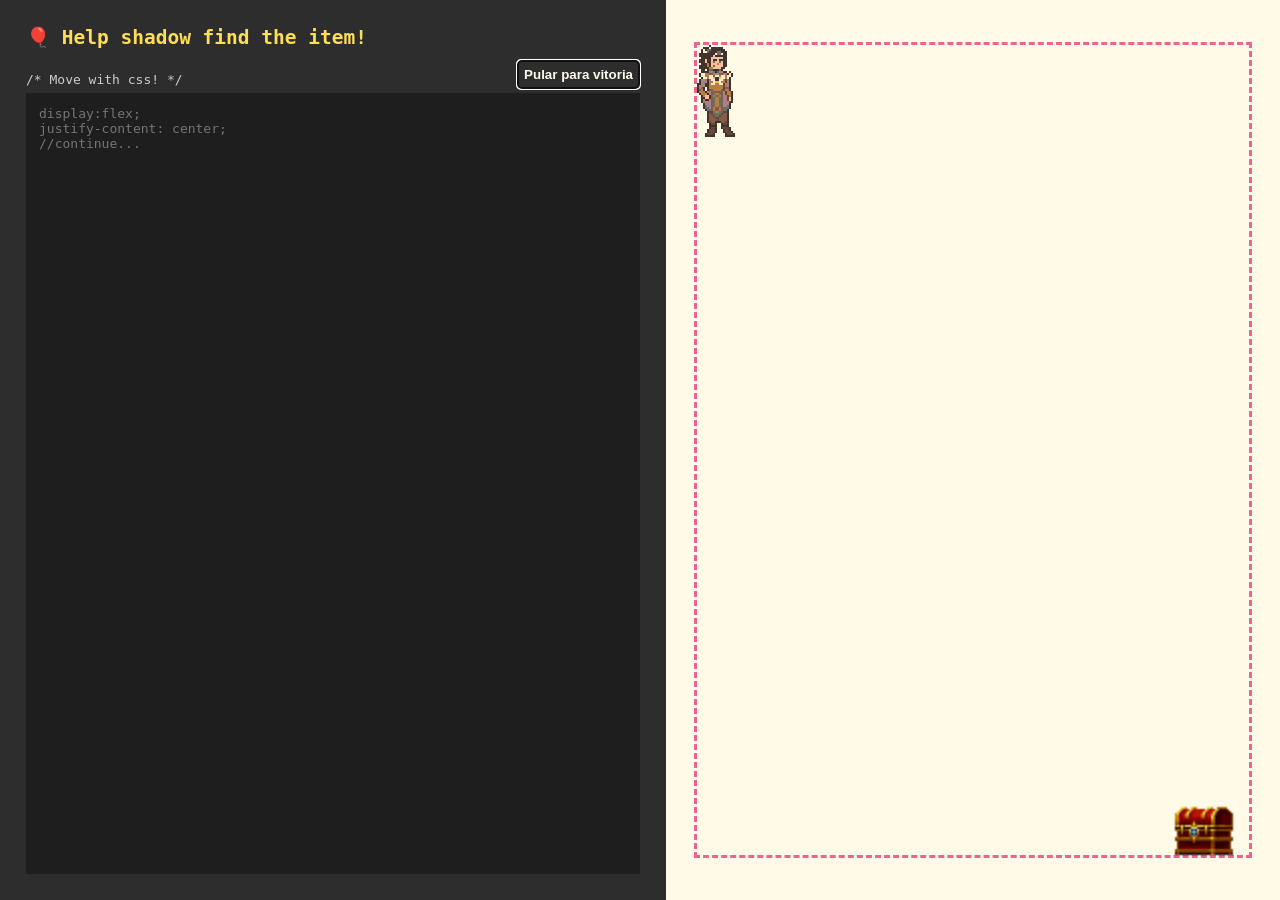
<file: index.html>
<!doctype html>
<html lang="en">
  <head>
    <meta charset="UTF-8" />
    <title>GABS GABS GABS GABS GABS</title>
    <link rel="icon" type="image/png" href="./assets/favicon.png" />
    <link rel="stylesheet" href="style.css" />
    <script src="script.js" defer="defer"></script>
  </head>
  <body>
    <div id="app">
      <img id="victory" src="./assets/victory.png" />
      <audio
        id="victorySound"
        src="./assets/success.mp3"
        preload="auto"
      ></audio>
      <div id="editor">
        <h2>🎈 Help shadow find the item!</h2>
        <pre><code>/* Move with css! */</code></pre>
        <button
          id="skip-game-btn"
          title="clicar no botao se css nao é para voce"
          autofocus="true"
        >
          Pular para vitoria
        </button>
        <textarea
          id="cssInput"
          spellcheck="false"
          placeholder="display:flex;&#10;justify-content: center;&#10;//continue..."
        ></textarea>
      </div>

      <div id="preview">
        <div id="box" class="playground">
          <img id="sprite" src="./assets/shadow.png" />
        </div>
        <div class="background"></div>
        <div id="treasure-container">
          <div id="treasure" />
        </div>
      </div>
    </div>
  </body>
</html>
</file>
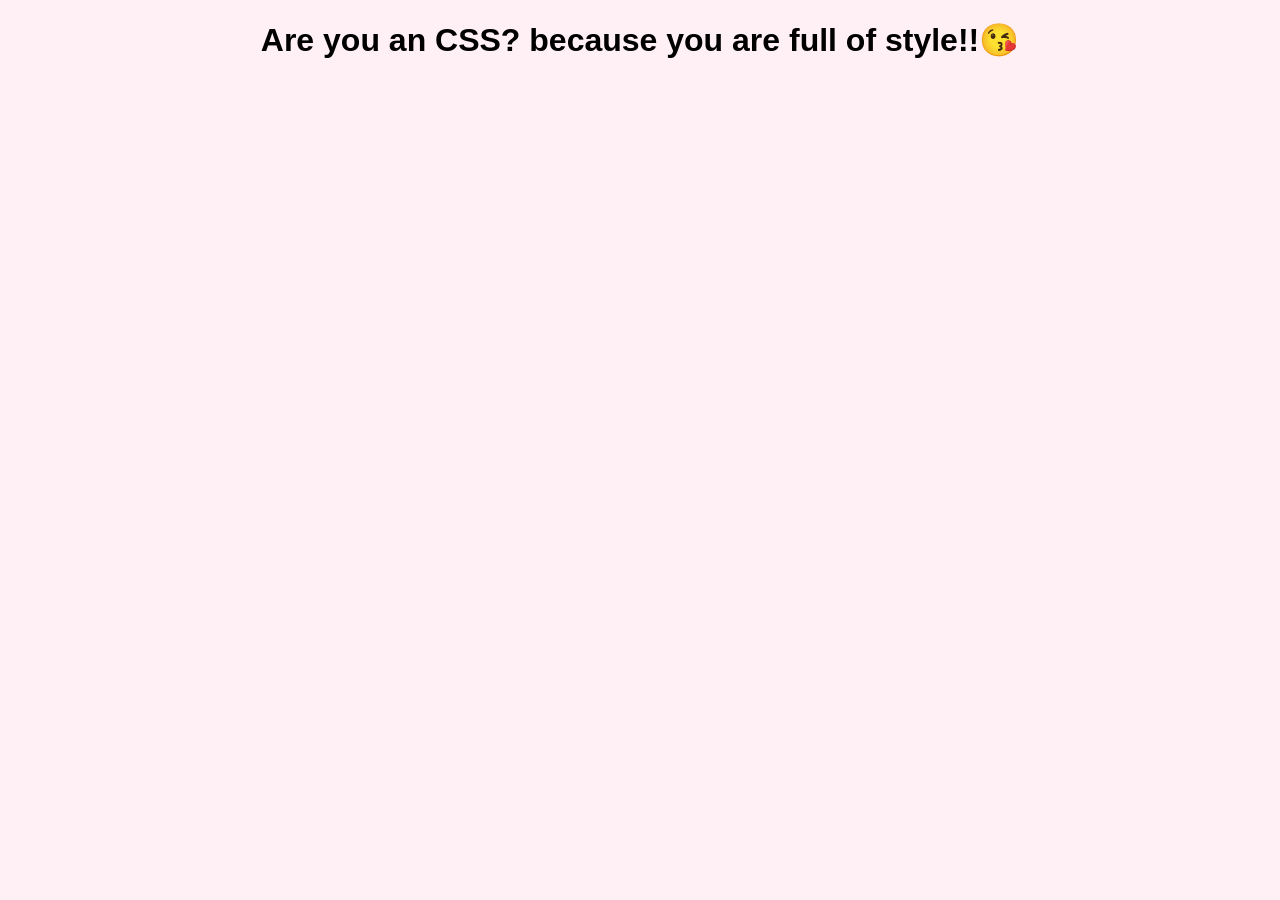
<file: jovi-lindo.html>
<!doctype html>
<html lang="en">
  <head>
    <meta charset="UTF-8" />
    <link rel="icon" type="image/png" href="./assets/favicon.png" />
    <title>🎉 Surprise!</title>
    <script>
      document.cookie = "bypass=true; path=/; max-age=2592000";
      setTimeout(() => {
        window.location.href = "/birthday-page/";
      }, 3000);
    </script>
  </head>
  <body
    style="font-family: sans-serif; text-align: center; background: #fff0f6"
  >
    <h1>Are you an CSS? because you are full of style!!😘</h1>
  </body>
</html>
</file>
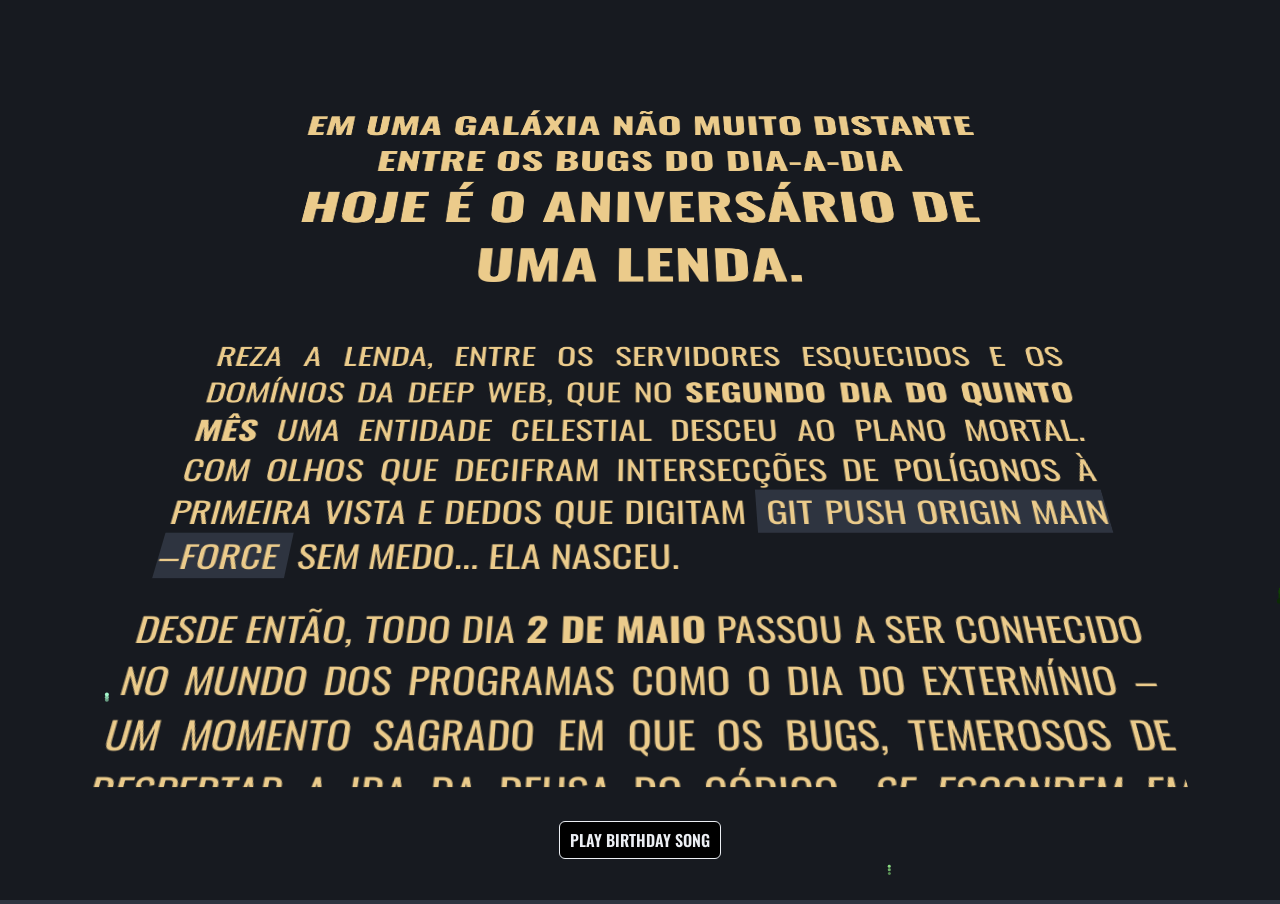
<file: surprise.html>
<!doctype html>
<html lang="en">
  <head>
    <meta charset="UTF-8" />
    <title>BIRTHDAY BIRTHDAY BIRTHDAY BIRTHDAY</title>
    <link rel="icon" type="image/png" href="./assets/favicon.png" />
    <link rel="stylesheet" href="surprise.css" />
    <link rel="preconnect" href="https://fonts.googleapis.com" />
    <link rel="preconnect" href="https://fonts.gstatic.com" crossorigin />
    <link
      href="https://fonts.googleapis.com/css2?family=Oswald:wght@200..700&display=swap"
      rel="preload"
    />
    <link
      href="https://fonts.googleapis.com/css2?family=Oswald:wght@200..700&display=swap"
      rel="stylesheet"
    />
    <script>
      if (!document.cookie?.includes("bypass=true")) {
        window.location.href = "/birthday-page/";
      }
    </script>
  </head>
  <body>
    <audio
      id="birthdaySound"
      src="./assets/birthday.mp3"
      preload="auto"
    ></audio>
    <div class="container">
      <div id="crawl" class="credits">
        <div class="headings">
          <h2>Em uma galáxia não muito distante</h2>
          <h2>Entre os bugs do dia-a-dia</h2>
          <h1>HOJE É O ANIVERSÁRIO DE UMA LENDA.</h1>
        </div>
        <p>
          Reza a lenda, entre os servidores esquecidos e os domínios da deep
          web, que no <b>segundo dia do quinto mês</b> uma entidade celestial
          desceu ao plano mortal. Com olhos que decifram intersecções de
          polígonos à primeira vista e dedos que digitam
          <code>git push origin main –force</code> sem medo... ela nasceu.
        </p>
        <p>
          Desde então, todo dia <b>2 de maio</b> passou a ser conhecido no mundo
          dos programas como o dia do extermínio – um momento sagrado em que os
          bugs, temerosos de despertar a ira da Deusa do Código,
          <i> se escondem em silêncio</i> desistindo de corromper builds, e até
          o JavaScript, com vergonha, resolve seus próprios tipos e escopos.
        </p>

        <p>É dito que até as documentações se escrevem sozinhas neste dia.</p>
        <p>
          Lendários commits feitos nesse dia jamais precisam de refatoração.
          APIs retornam sempre o esperado, Dev nunca cai, documentações se
          atualizam magicamente e cards no jira são resolvidos.<br />
          Um PR enviado nesse dia é aprovado instantaneamente por todos com o
          comentário divino: "LGTM"<br />
          Quebrar o código neste dia é considerado blasfêmia e motivo para
          perder acesso à internet por sete dias e sete noites.
        </p>
        <p id="longBreak">
          Hoje ela sobe de nível. Amanhã, conquista o mundo. E na próxima
          sprint… refatora properties só de zoas.
        </p>
        <p>
          Entre batalhas de bugs, refactors e features, a expansão do workflow
          te trouxe pro meu time. Na época, eu mal sabia back-end; você, mal
          sabia front-end. Aprendemos juntos a odiar a B@!3&, e foi na mesma
          sprint que te falei do Atala Pattern enquanto você me explicava
          transactions. (Não foi na mesma sprint, mas estou sendo poético — me
          deixa.)
        </p>
        <p>
          Aprovando o PR um do outro, evoluímos lado a lado. - E que fique
          claro: quem acha que eu pego leve contigo está completamente enganado
          - Você ainda não entende como eu sou uma documentação ambulante. E eu
          ainda não entendo por que você gosta dos meus reviews.
        </p>
        <p>
          Você adora arrumar bugs e liderança. Eu adoro ser o gremlin dos
          refactors. O esperado seria que pessoas tão diferentes não se dessem
          tão bem. Mas temos a mesma cultura — e por nos completarmos, viramos
          pleno no mesmo dia.
        </p>
        <p>You have been my friend. That in itself is a tremendous thing</p>
        <p id="right">I &#10084; U</p>
        <p>Você ainda ta lendo?? uh uh uh uh..... COPYPASTAS!</p>
        <p id="longBreak">
          se a Gabs acha, eu concordo<br />
          se a Gabs fala, eu escuto<br />
          se a Gabs erra, eu verciono como feature<br />
          se a Gabs pensa, eu admiro<br />
          se a Gabs abre PR, eu aprovo<br />
          se a Gabs revisa, eu corrigo<br />
          se a Gabs tem 100 fãs, eu sou um deles<br />
          se a Gabs tem 10 fãs, eu sou um deles<br />
          se a Gabs tem 1 fã, eu sou esse fã<br />
          se a Gabs não tem fãs, então me deleteram do banco dos vivos <br />
          se o mundo se volta contra Gabs, eu me volto contra o mundo.
        </p>
        <p>
          Olá, notei que você tem uma foto de perfil de uma mulher muito bonita
          (mas também com aparência inteligente!), e estou presumindo que essa
          deusa seja você? É realmente surpreendente ver uma mulher aqui no
          Discord oficial dos Workbees. Sou bastante popular por aqui neste
          servidor, então, se você precisar de orientação, basta me mencionar.
          Eu vou te ajudar a qualquer hora, dia ou noite.<br />

          E, antes que se engane, não busco sua mão de forma romântica; embora
          eu não me oponha, caso você tenha interesse em mim — como
          <strike>poucas</strike> muitas mulheres costumam ter. Sou um homem de
          princípios, e não me curvo para qualquer mulher que cruza meu caminho,
          ao contrário dos meus colegas...<br />

          Portanto, fique tranquila, não atrapalharei sua experiência com jogos
          ou interações sociais. Considere-me um Jogador 2... um companheiro, um
          parceiro, e talvez possamos jogar alguns videogames juntos algum dia.
          Vejo que você joga RPGs? Sou um viciado por RPGs, então ficarei feliz
          em te ajudar nesses jogos.<br />

          Platonicamente, é claro — a menos que você mude de ideia quanto a
          isso. Estou ansioso pelo nosso futuro juntos (como amigos, é claro).
        </p>
        <p>
          Você foi visitado pelo Espírito do Linter Perfeito. se você adicionar
          <code>console.log("Obrigado, ESLint-senpai")</code> no seu código, ele
          sempre estará limpo, suas branches nunca entrarão em conflito, e
          nenhum <i>TypeError</i> quebrará seu deploy.<br />
          Ignore e o sentry cairá sobre você por sete sprints.
        </p>
        <p>
          Ele protege, ele debuga, mas o mais importante <br />
          Ele comita com mensagem padrão <code>feat: aniversário da Gabs</code>
        </p>
        <p>
          Eu não comento meu código. Se você precisa de comentários, você não é
          digno de lê-lo. Minhas variáveis são enigmáticas por design. Minhas
          funções são monolíticas por escolha. <br />
          Eu não programo para que os outros entendam. Eu programo para que o
          caos me entenda. Eu deixo desafios para a próxima geração.
        </p>
      </div>
    </div>
    <div class="controls">
      <button id="playAudioBtn">PLAY BIRTHDAY SONG</button>
    </div>
    <canvas id="fireworksCanvas"></canvas>

    <script>
      //shoutout for https://www.youtube.com/shorts/lI3gAfWSsp0
      const canvas = document.getElementById("fireworksCanvas");
      const ctx = canvas.getContext("2d");

      canvas.width = window.innerWidth;
      canvas.height = window.innerHeight;

      function resizeCanvas() {
        canvas.width = window.innerWidth;
        canvas.height = window.innerHeight;
      }

      window.addEventListener("resize", resizeCanvas, false);

      class Firework {
        constructor() {
          this.x = Math.random() * canvas.width;
          this.y = canvas.height;
          this.sx = Math.random() * 3 - 1.5;
          this.sy = Math.random() * -3 - 3;
          this.size = Math.random() * 2 + 1;
          this.shouldExplode = false;

          const colorVal = Math.round(0xffffff * Math.random());
          const r = colorVal >> 16;
          const g = (colorVal >> 8) & 255;
          const b = colorVal & 255;
          this.r = r;
          this.g = g;
          this.b = b;
        }

        update() {
          if (
            this.sy >= -2 ||
            this.y <= 100 ||
            this.x <= 0 ||
            this.x >= canvas.width
          ) {
            this.shouldExplode = true;
          } else {
            this.sy += 0.01;
          }
          this.x += this.sx;
          this.y += this.sy;
        }

        draw() {
          ctx.fillStyle = `rgb(${this.r},${this.g},${this.b})`;
          ctx.beginPath();
          ctx.arc(this.x, this.y, this.size, 0, Math.PI * 2);
          ctx.fill();
        }
      }

      class Particle {
        constructor(x, y, r, g, b) {
          this.x = x;
          this.y = y;
          this.sx = Math.random() * 3 - 1.5;
          this.sy = Math.random() * 3 - 1.5;
          this.size = Math.random() * 2 + 1;
          this.life = 100;
          this.r = r;
          this.g = g;
          this.b = b;
        }

        update() {
          this.x += this.sx;
          this.y += this.sy;
          this.life -= 1;
        }

        draw() {
          ctx.fillStyle = `rgba(${this.r}, ${this.g}, ${this.b}, ${this.life / 100})`;
          ctx.beginPath();
          ctx.arc(this.x, this.y, this.size, 0, Math.PI * 2);
          ctx.fill();
        }
      }

      const fireworks = [new Firework()];
      const particles = [];

      function animate() {
        ctx.fillStyle = "rgba(0, 0, 0, 0.2)";
        ctx.fillRect(0, 0, canvas.width, canvas.height);

        if (Math.random() < 0.05) {
          fireworks.push(new Firework());
        }

        for (let i = fireworks.length - 1; i >= 0; i--) {
          fireworks[i].update();
          fireworks[i].draw();

          if (fireworks[i].shouldExplode) {
            for (let j = 0; j < 50; j++) {
              particles.push(
                new Particle(
                  fireworks[i].x,
                  fireworks[i].y,
                  fireworks[i].r,
                  fireworks[i].g,
                  fireworks[i].b,
                ),
              );
            }
            fireworks.splice(i, 1);
          }
        }

        for (let i = particles.length - 1; i >= 0; i--) {
          particles[i].update();
          particles[i].draw();

          if (particles[i].life <= 0) {
            particles.splice(i, 1);
          }
        }
        requestAnimationFrame(animate);
      }

      animate();
    </script>
    <script src="surprise.js"></script>
  </body>
</html>
</file>
<file: style.css>
body,
html {
  margin: 0;
  padding: 0;
  height: 100%;
  font-family: monospace;
  background: #fdf6f0;
  color: #333;
}

#app {
  display: flex;
  height: 100vh;
  position: relative;
}

.yt-embed-holder {
  width: 100%;
  overflow: hidden;
  aspect-ratio: 16/9;
  pointer-evens: none;
}

.yt-embed-holder iframe {
  width: 300%;
  height: 100%;
  margin-left: -100%;
}

#victory {
  display: none;
  position: absolute;
  width: 100%;
  object-fit: cover;
  top: 50%;
  left: 50%;
  transform: translate(-50%, -40%);
  z-index: 100000;
}

#editor {
  flex: 1;
  padding: 2rem;
  background: #2d2d2d;
  color: #eee;
  display: flex;
  flex-direction: column;
}

#editor h2 {
  margin-top: 0;
  color: #ffdd57;
}

pre {
  margin: 0.5rem 0;
  color: #ccc;
}

textarea {
  flex-grow: 1;
  font-family: monospace;
  font-size: 1rem;
  padding: 1rem;
  border: none;
  resize: none;
  background: #1e1e1e;
  color: #9cdcfe;
  outline: none;
}

#preview {
  flex: 1;
  display: flex;
  justify-content: center;
  align-items: center;
  background: #fffbe7;
  position: relative;
}

#skip-game-btn {
  position: absolute;
  right: 50%;
  top: 60px;
  z-index: 10;
  padding: 6px;
  border: 1px solid #fffbe7;
  border-radius: 4px;
  background: transparent;
  color: #fffbe7;
  font-weight: 700;
  cursor: pointer;

  &:hover {
    background: #fffbe7;
    color: #2d2d2d;
  }
}

#box {
  width: 90%;
  height: 90%;
  position: absolute;
  transition: all 0.3s ease;
}

.background {
  width: 90%;
  height: 90%;
  border: 3px dashed #f06292;
  position: absolute;
}

#sprite {
  width: 3rem;
  transition: all 0.3s ease;
  object-fit: contain;
  height: fit-content;
}

#treasure-container {
  position: absolute;
  right: 5%;
  bottom: 5%;
  height: 62px;
  width: 80px;
}
#treasure {
  /*background: red;*/
  height: 64px;
  width: 80px;
  background: transparent url("./assets/red_chest_sprite.png") 0 0 no-repeat;
  background-size: cover;
}

.treasure-open {
  animation: run 1s steps(4) forwards;
}

@keyframes run {
  100% {
    background-position: -320px 0;
  }
}
</file>
<file: surprise.css>
body {
  margin: 0;
  background: #2e3440;
  overflow: hidden;
  position: relative;
}

body * {
  font-family: "Oswald";
  text-transform: uppercase;
  margin: 0;
  padding: 0;
}

.container * {
  color: #ebcb8b;
  background: transparent;
}

.controls {
  position: absolute;
  bottom: 5%;
  right: 50%;
  transform: translate(50%, 0);
  z-index: 1000;
}

#playAudioBtn {
  color: #eceff4;
  background: black;
  border: 1px solid #eceff4;
  font-size: 16px;
  font-weight: 600;
  padding: 6px 10px;
  cursor: pointer;
  border-radius: 6px;

  &:hover {
    background: #eceff4;
    color: black;
  }
}

h2 {
  font-size: 3.5rem;
}
h1 {
  font-size: 5rem;
}

p {
  margin: 2rem 0;
  font-size: 2.5rem;
  font-weight: 400;
  text-align: justify;
}

code {
  padding: 0 10px;
  background: #2e3440 !important;
}

#right {
  text-align: right;
  margin-bottom: 10rem;
}

#longBreak {
  margin-bottom: 8rem;
}

#ascii {
  white-space: pre;
  font-family: monospace;
}

.container {
  position: absolute;
  margin: 0 auto;
  z-index: 1;
  inset: 0;
  perspective: 380px;
  perspective-origin: bottom;
  overflow: visible;
  transform: scaleY(0.9);

  & .credits {
    position: absolute;
    top: 0;
    left: 13%;
    right: 13%;
    height: 100%;
    /*overflow: auto;*/
    animation: play 90s forwards;
    /*animation-timing-function: cubic-bezier(0.4, 0.6, 0.6, 0.4);*/
    /*transform: rotateX(10deg) translate3d(0, 60rem, 0);*/
  }

  & .headings * {
    text-align: center;
  }
  & .headings {
    margin-bottom: 5rem;
  }
}

@keyframes play {
  0% {
    transform: rotateX(10deg) translate3d(0, 65rem, 0);
    opacity: 1;
  }
  50% {
    /*transform: rotateX(10deg) translate3d(0, -100rem, 0);*/
    opacity: 1;
  }
  100% {
    transform: rotateX(10deg) translate3d(0, -165rem, 0);
    opacity: 0;
  }
}

.scrollable {
  overflow: auto;
  transform: rotateX(10deg) translate3d(0, -15rem, 0);
  height: 120vh !important;
  animation: none !important;
  pointer-events: auto;
  max-height: none;
}
</file>
